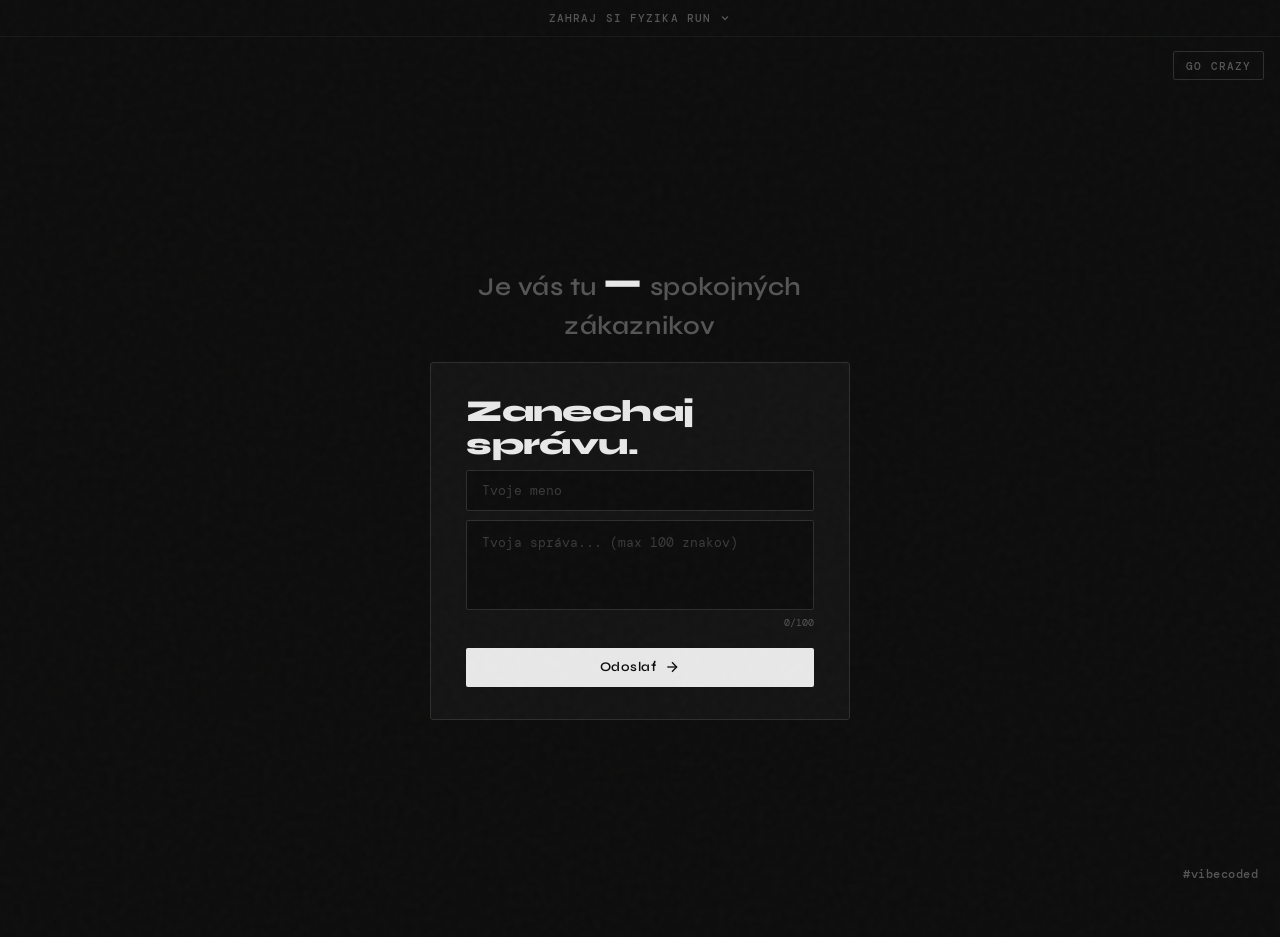
<file: index.html>
<!DOCTYPE html>
<html lang="sk">
<head>
  <meta charset="UTF-8">
  <meta name="viewport" content="width=device-width, initial-scale=1.0">
  <title>Gratulujem!</title>
  <link rel="stylesheet" href="style.css">
  <link rel="preconnect" href="https://fonts.googleapis.com">
  <link href="https://fonts.googleapis.com/css2?family=DM+Mono:wght@300;400;500&family=Syne:wght@400;600;800&display=swap" rel="stylesheet">
</head>
<body>

  <!-- Floating reviews background -->
  <div id="float-container"></div>

  <!-- Grain overlay -->
  <div class="grain"></div>

  <!-- Fyzika panak -->
  <canvas id="panakCanvas"></canvas>

  <!-- GO CRAZY -->
  <canvas id="crazyCanvas"></canvas>
  <div id="epilepsy-overlay">
    <div id="epilepsy-text"></div>
  </div>
  <button class="crazy-btn" id="crazy-btn" onclick="initCrazy()">GO CRAZY</button>

  <!-- Fyzika Run -->
  <div id="game-toggle" class="game-toggle" onclick="toggleGame()">
    <span class="toggle-label">Zahraj si Fyzika Run</span>
    <svg class="toggle-chevron" width="12" height="12" viewBox="0 0 24 24" fill="none" stroke="currentColor" stroke-width="2.5"><polyline points="6,9 12,15 18,9"/></svg>
  </div>
  <div id="game-wrapper" class="game-wrapper">
    <canvas id="game-canvas"></canvas>
  </div>

  <!-- Center modal -->
  <main class="center">
    <div class="counter">
      Je vás tu <span id="review-count">—</span> spokojných zákaznikov
    </div>

    <div class="card" id="main-card">
      <div id="card-lock" class="card-lock">
        <div class="lock-icon" id="lock-icon" onclick="unlockGame()">
          <svg viewBox="0 0 24 24" width="34" height="34" fill="none" stroke="currentColor" stroke-width="1.5" stroke-linecap="round" stroke-linejoin="round">
            <g class="lock-shackle">
              <path d="M8 11V7a4 4 0 0 1 8 0v4"/>
            </g>
            <rect x="3" y="11" width="18" height="11" rx="2"/>
            <circle cx="12" cy="16.5" r="1" fill="currentColor" stroke="none"/>
            <line x1="12" y1="17.5" x2="12" y2="19.5"/>
          </svg>
        </div>
      </div>

      <div id="view-form">
        <h1 class="title">Zanechaj správu.</h1>

        <div class="input-group">
          <input type="text" id="input-name" maxlength="40" placeholder="Tvoje meno" autocomplete="off">
          <textarea id="input-comment" maxlength="100" placeholder="Tvoja správa... (max 100 znakov)"></textarea>
          <div class="char-count"><span id="char-num">0</span>/100</div>
        </div>

        <button id="submit-btn" onclick="submitReview()">
          <span>Odoslať</span>
          <svg width="16" height="16" viewBox="0 0 24 24" fill="none" stroke="currentColor" stroke-width="2"><line x1="5" y1="12" x2="19" y2="12"/><polyline points="12,5 19,12 12,19"/></svg>
        </button>
      </div>

      <div id="view-success" class="hidden">
        <div class="success-icon">
          <svg width="32" height="32" viewBox="0 0 24 24" fill="none" stroke="currentColor" stroke-width="1.5"><polyline points="20,6 9,17 4,12"/></svg>
        </div>
        <h2 class="success-title">Gratulujem!</h2>
        <p class="success-sub">Tvoja správa bola pridaná.</p>
        <button id="nervy-btn" class="nervy-btn" onclick="showPanak()">
          <span>Vybi si nervy</span>
          <svg width="14" height="14" viewBox="0 0 24 24" fill="none" stroke="currentColor" stroke-width="2"><line x1="5" y1="12" x2="19" y2="12"/><polyline points="12,5 19,12 12,19"/></svg>
        </button>
      </div>
    </div>

  </main>

  <div class="vibecoded">#vibecoded</div>

  <script src="app.js"></script>
  <script src="game.js"></script>
</body>
</html>
</file>
<file: style.css>
:root {
  --bg: #0d0d0d;
  --surface: #141414;
  --surface2: #1a1a1a;
  --border: #242424;
  --border2: #2e2e2e;
  --text: #e8e8e8;
  --muted: #555;
  --muted2: #3a3a3a;
  --accent: #c8c8c8;
  --tag-bg: #1e1e1e;
  --tag-text: #666;
  --success: #4ade80;
}

*, *::before, *::after {
  box-sizing: border-box;
  margin: 0;
  padding: 0;
}

html, body {
  min-height: 100%;
  width: 100%;
  overflow-x: hidden;
  overflow-y: auto;
}

body {
  background: var(--bg);
  color: var(--text);
  font-family: 'Syne', sans-serif;
  position: relative;
}

/* Grain overlay */
.grain {
  position: fixed;
  inset: -50%;
  width: 200%;
  height: 200%;
  background-image: url("data:image/svg+xml,%3Csvg viewBox='0 0 256 256' xmlns='http://www.w3.org/2000/svg'%3E%3Cfilter id='noise'%3E%3CfeTurbulence type='fractalNoise' baseFrequency='0.9' numOctaves='4' stitchTiles='stitch'/%3E%3C/filter%3E%3Crect width='100%25' height='100%25' filter='url(%23noise)' opacity='1'/%3E%3C/svg%3E");
  opacity: 0.025;
  pointer-events: none;
  z-index: 100;
  animation: grain-shift 8s steps(2) infinite;
}

@keyframes grain-shift {
  0% { transform: translate(0, 0); }
  25% { transform: translate(-2%, -1%); }
  50% { transform: translate(1%, 2%); }
  75% { transform: translate(-1%, 1%); }
  100% { transform: translate(2%, -2%); }
}

/* Floating reviews container */
#float-container {
  position: fixed;
  inset: 0;
  pointer-events: none;
  z-index: 0;
  overflow: hidden;
}

.float-pill {
  position: absolute;
  background: var(--surface);
  border: 1px solid var(--border);
  border-radius: 2px;
  padding: 10px 14px;
  max-width: 220px;
  pointer-events: none;
  animation: floatUp linear forwards;
  opacity: 0;
}

.float-pill-name {
  font-family: 'DM Mono', monospace;
  font-size: 0.65rem;
  color: var(--muted);
  letter-spacing: 0.08em;
  text-transform: uppercase;
  margin-bottom: 4px;
}

.float-pill-comment {
  font-family: 'Syne', sans-serif;
  font-size: 0.78rem;
  font-weight: 400;
  color: #444;
  line-height: 1.4;
  word-break: break-word;
}

@keyframes floatUp {
  0%   { opacity: 0; transform: translateY(0px); }
  8%   { opacity: 1; }
  85%  { opacity: 0.6; }
  100% { opacity: 0; transform: translateY(-120px); }
}

@media (max-width: 639px) {
  .card {
    width: calc(100% - 4rem);
    padding: 1.6rem 1.4rem;
  }
  .counter {
    width: calc(100% - 4rem);
  }
  .float-pill {
    border-color: var(--border2);
  }
  .float-pill-name {
    color: #666;
  }
  .float-pill-comment {
    color: #5a5a5a;
  }
}

/* Game toggle bar */
.game-toggle {
  display: flex;
  align-items: center;
  justify-content: center;
  gap: 0.5rem;
  padding: 0.7rem 1rem;
  cursor: pointer;
  font-family: 'DM Mono', monospace;
  font-size: 0.7rem;
  font-weight: 500;
  letter-spacing: 0.1em;
  text-transform: uppercase;
  color: var(--muted);
  border-bottom: 1px solid #181818;
  position: relative;
  z-index: 9;
  user-select: none;
  transition: color 0.15s;
}
.game-toggle:hover { color: var(--text); }
.toggle-chevron {
  transition: transform 0.4s ease;
  flex-shrink: 0;
}
.game-toggle.open .toggle-chevron { transform: rotate(180deg); }

/* Game wrapper — collapsed by default */
.game-wrapper {
  position: relative;
  width: 100%;
  z-index: 8;
  max-height: 0;
  overflow: hidden;
  transition: max-height 0.5s cubic-bezier(0.4, 0, 0.2, 1);
  border-bottom: 0px solid #181818;
}
.game-wrapper.open {
  max-height: 210px;
  border-bottom-width: 1px;
}

#game-canvas {
  display: block;
  width: 100%;
}

/* Card lock overlay */
.card { position: relative; }
.card-lock {
  display: none;
  position: absolute;
  inset: 0;
  background: rgba(13,13,13,0.88);
  z-index: 5;
  flex-direction: column;
  align-items: center;
  justify-content: center;
  gap: 1rem;
  border-radius: 3px;
  text-align: center;
  padding: 1.5rem;
}
.card-lock.visible { display: flex; }
.card-lock p {
  font-family: 'DM Mono', monospace;
  font-size: 0.76rem;
  color: var(--muted);
  letter-spacing: 0.02em;
}
/* Lock icon */
.lock-icon {
  cursor: pointer;
  color: var(--muted);
  display: flex;
  align-items: center;
  justify-content: center;
  transition: color 0.2s;
}
.lock-icon:hover { color: var(--text); }

.lock-shackle {
  transform-box: fill-box;
  transform-origin: right bottom;
  transition: transform 0.38s ease;
}
.lock-icon.unlocking .lock-shackle {
  transform: rotate(42deg);
}

@keyframes lock-fade-out {
  0%   { opacity: 1; }
  55%  { opacity: 1; }
  100% { opacity: 0; transform: scale(0.85); }
}
.lock-icon.unlocking {
  animation: lock-fade-out 0.65s ease forwards;
  pointer-events: none;
}

/* GO CRAZY disabled state */
.crazy-btn:disabled { opacity: 0.25; cursor: not-allowed; }

/* Center layout */
.center {
  position: relative;
  min-height: 100vh;
  display: flex;
  flex-direction: column;
  align-items: center;
  justify-content: center;
  z-index: 10;
  gap: 1.2rem;
}

/* Card */
.card {
  background: var(--surface);
  border: 1px solid var(--border2);
  border-radius: 3px;
  padding: 2rem 2.2rem;
  width: 100%;
  max-width: 420px;
  position: relative;
  animation: card-in 0.5s cubic-bezier(0.16, 1, 0.3, 1) forwards;
}

@keyframes card-in {
  from { opacity: 0; transform: translateY(12px); }
  to   { opacity: 1; transform: translateY(0); }
}

.card-header {
  margin-bottom: 1.4rem;
}

.tag {
  font-family: 'DM Mono', monospace;
  font-size: 0.65rem;
  letter-spacing: 0.12em;
  text-transform: uppercase;
  color: var(--tag-text);
  background: var(--tag-bg);
  border: 1px solid var(--border);
  padding: 3px 8px;
  border-radius: 2px;
}

.title {
  font-family: 'Syne', sans-serif;
  font-size: 1.9rem;
  font-weight: 800;
  color: var(--text);
  line-height: 1.1;
  letter-spacing: -0.02em;
  margin-bottom: 0.5rem;
}

.subtitle {
  font-family: 'DM Mono', monospace;
  font-size: 0.72rem;
  color: var(--muted);
  margin-bottom: 1.8rem;
  letter-spacing: 0.02em;
}

/* Inputs */
.input-group {
  display: flex;
  flex-direction: column;
  gap: 0.6rem;
  margin-bottom: 1.2rem;
}

input, textarea {
  background: var(--bg);
  border: 1px solid var(--border2);
  border-radius: 2px;
  color: var(--text);
  font-family: 'DM Mono', monospace;
  font-size: 0.82rem;
  padding: 0.7rem 0.9rem;
  outline: none;
  transition: border-color 0.2s;
  width: 100%;
  resize: none;
}

input::placeholder, textarea::placeholder {
  color: var(--muted2);
}

input:focus, textarea:focus {
  border-color: #3a3a3a;
}

textarea {
  height: 90px;
  line-height: 1.5;
}

.char-count {
  font-family: 'DM Mono', monospace;
  font-size: 0.65rem;
  color: var(--muted);
  text-align: right;
  margin-top: -4px;
}

/* Button */
#submit-btn {
  display: flex;
  align-items: center;
  justify-content: center;
  gap: 8px;
  background: var(--text);
  color: var(--bg);
  border: none;
  border-radius: 2px;
  font-family: 'Syne', sans-serif;
  font-size: 0.82rem;
  font-weight: 600;
  letter-spacing: 0.04em;
  padding: 0.7rem 1.4rem;
  cursor: pointer;
  width: 100%;
  transition: background 0.15s, opacity 0.15s;
}

#submit-btn:hover { background: #ccc; }
#submit-btn:active { background: #bbb; }
#submit-btn:disabled { opacity: 0.4; cursor: not-allowed; }

/* Success state */
.hidden { display: none !important; }

#view-success {
  text-align: center;
  padding: 1rem 0;
  animation: card-in 0.4s ease forwards;
}

.success-icon {
  width: 56px;
  height: 56px;
  border: 1px solid var(--border2);
  border-radius: 50%;
  display: flex;
  align-items: center;
  justify-content: center;
  margin: 0 auto 1.2rem;
  color: var(--success);
}

.success-title {
  font-family: 'Syne', sans-serif;
  font-size: 1.6rem;
  font-weight: 800;
  letter-spacing: -0.02em;
  margin-bottom: 0.4rem;
}

.success-sub {
  font-family: 'DM Mono', monospace;
  font-size: 0.72rem;
  color: var(--muted);
}

/* Counter */
.counter {
  font-family: 'Syne', sans-serif;
  font-size: 1.6rem;
  font-weight: 600;
  color: var(--muted);
  text-align: center;
  letter-spacing: 0.02em;
  line-height: 1.3;
  width: 420px;
  max-width: 100%;
  animation: card-in 0.6s cubic-bezier(0.16, 1, 0.3, 1) 0.1s both;
}

.counter #review-count {
  color: var(--text);
  font-weight: 800;
  font-size: 2.6rem;
}

/* Panak canvas */
#panakCanvas {
  position: fixed;
  inset: 0;
  width: 100%;
  height: 100%;
  pointer-events: none;
  z-index: 5;
}

/* GO CRAZY */
#crazyCanvas {
  position: fixed;
  inset: 0;
  width: 100%;
  height: 100%;
  pointer-events: none;
  z-index: 15;
  display: none;
}

#epilepsy-overlay {
  position: fixed;
  inset: 0;
  background: #000;
  z-index: 500;
  display: none;
  align-items: center;
  justify-content: center;
}

#epilepsy-text {
  font-family: 'Syne', sans-serif;
  font-weight: 800;
  font-size: 3.5rem;
  color: #ff3333;
  text-align: center;
  white-space: pre-line;
  line-height: 1.2;
}

.crazy-btn {
  position: fixed;
  top: 3.2rem;
  right: 1rem;
  z-index: 30;
  font-family: 'DM Mono', monospace;
  font-size: 0.68rem;
  font-weight: 500;
  letter-spacing: 0.1em;
  text-transform: uppercase;
  padding: 0.4rem 0.75rem;
  background: transparent;
  border: 1px solid var(--border2);
  border-radius: 2px;
  color: var(--muted);
  cursor: pointer;
  transition: border-color 0.1s, color 0.1s;
}
.crazy-btn:hover { border-color: var(--muted); color: var(--text); }
.crazy-btn.on {
  border-color: #ff3333;
  color: #ff3333;
  animation: crazy-pulse 0.4s infinite alternate;
}
@keyframes crazy-pulse {
  from { opacity: 1; }
  to   { opacity: 0.4; }
}

/* Vybi si nervy button */
.nervy-btn {
  display: flex;
  align-items: center;
  justify-content: center;
  gap: 0.5rem;
  width: 100%;
  margin-top: 1.4rem;
  padding: 0.75rem 1.2rem;
  background: transparent;
  border: 1px solid var(--border2);
  border-radius: 3px;
  color: var(--muted);
  font-family: 'DM Mono', monospace;
  font-size: 0.78rem;
  cursor: pointer;
  transition: border-color 0.15s, color 0.15s;
}
.nervy-btn:hover {
  border-color: var(--muted2);
  color: var(--text);
}

/* Vibecoded badge */
.vibecoded {
  position: fixed;
  top: auto;
  left: auto;
  bottom: 18px;
  right: 22px;
  font-family: 'DM Mono', monospace;
  font-size: 0.72rem;
  font-weight: 500;
  color: var(--muted);
  letter-spacing: 0.04em;
  z-index: 20;
  pointer-events: none;
  user-select: none;
}

/* ─── ADMIN ─── */
body.admin-body {
  overflow: auto;
}

.admin-header {
  display: flex;
  align-items: center;
  justify-content: space-between;
  padding: 1.4rem 2rem;
  border-bottom: 1px solid var(--border);
}

.admin-header-left {
  display: flex;
  align-items: center;
  gap: 1rem;
}

.admin-title {
  font-size: 1rem;
  font-weight: 600;
  letter-spacing: 0.04em;
  color: var(--muted);
}

.back-link {
  font-family: 'DM Mono', monospace;
  font-size: 0.72rem;
  color: var(--muted);
  text-decoration: none;
  letter-spacing: 0.04em;
  transition: color 0.15s;
}
.back-link:hover { color: var(--text); }

.stats-row {
  display: flex;
  gap: 1px;
  border-bottom: 1px solid var(--border);
  background: var(--border);
}

.stat-card {
  flex: 1;
  background: var(--bg);
  padding: 1.4rem 2rem;
}

.stat-num {
  font-family: 'Syne', sans-serif;
  font-size: 2rem;
  font-weight: 800;
  color: var(--text);
  letter-spacing: -0.03em;
  margin-bottom: 0.2rem;
}

.stat-label {
  font-family: 'DM Mono', monospace;
  font-size: 0.65rem;
  color: var(--muted);
  text-transform: uppercase;
  letter-spacing: 0.08em;
}

.admin-table-wrap {
  padding: 1.5rem 2rem;
}

.table-header-row {
  display: flex;
  align-items: center;
  justify-content: space-between;
  margin-bottom: 1rem;
}

.refresh-btn {
  display: flex;
  align-items: center;
  gap: 6px;
  background: none;
  border: 1px solid var(--border2);
  border-radius: 2px;
  color: var(--muted);
  font-family: 'DM Mono', monospace;
  font-size: 0.7rem;
  padding: 4px 10px;
  cursor: pointer;
  transition: color 0.15s, border-color 0.15s;
}
.refresh-btn:hover { color: var(--text); border-color: #3a3a3a; }

.admin-table {
  width: 100%;
  border-collapse: collapse;
  font-family: 'DM Mono', monospace;
  font-size: 0.75rem;
}

.admin-table th {
  text-align: left;
  color: var(--muted);
  font-weight: 400;
  letter-spacing: 0.08em;
  text-transform: uppercase;
  padding: 0.6rem 0.8rem;
  border-bottom: 1px solid var(--border);
  font-size: 0.65rem;
}

.admin-table td {
  padding: 0.7rem 0.8rem;
  border-bottom: 1px solid var(--border);
  color: var(--accent);
  vertical-align: top;
}

.admin-table tr:hover td {
  background: var(--surface);
}

.badge {
  display: inline-block;
  padding: 2px 7px;
  border-radius: 2px;
  font-size: 0.65rem;
  letter-spacing: 0.06em;
}

.badge-approved {
  background: #0f2e1a;
  color: #4ade80;
  border: 1px solid #1a4a2a;
}

.badge-hidden {
  background: #2a1010;
  color: #888;
  border: 1px solid #3a1a1a;
}

.action-btn {
  background: none;
  border: 1px solid var(--border2);
  border-radius: 2px;
  color: var(--muted);
  font-family: 'DM Mono', monospace;
  font-size: 0.65rem;
  padding: 3px 8px;
  cursor: pointer;
  transition: all 0.15s;
}
.action-btn:hover { color: var(--text); border-color: #3a3a3a; }
.action-btn.danger:hover { color: #ef4444; border-color: #ef4444; }
</file>
